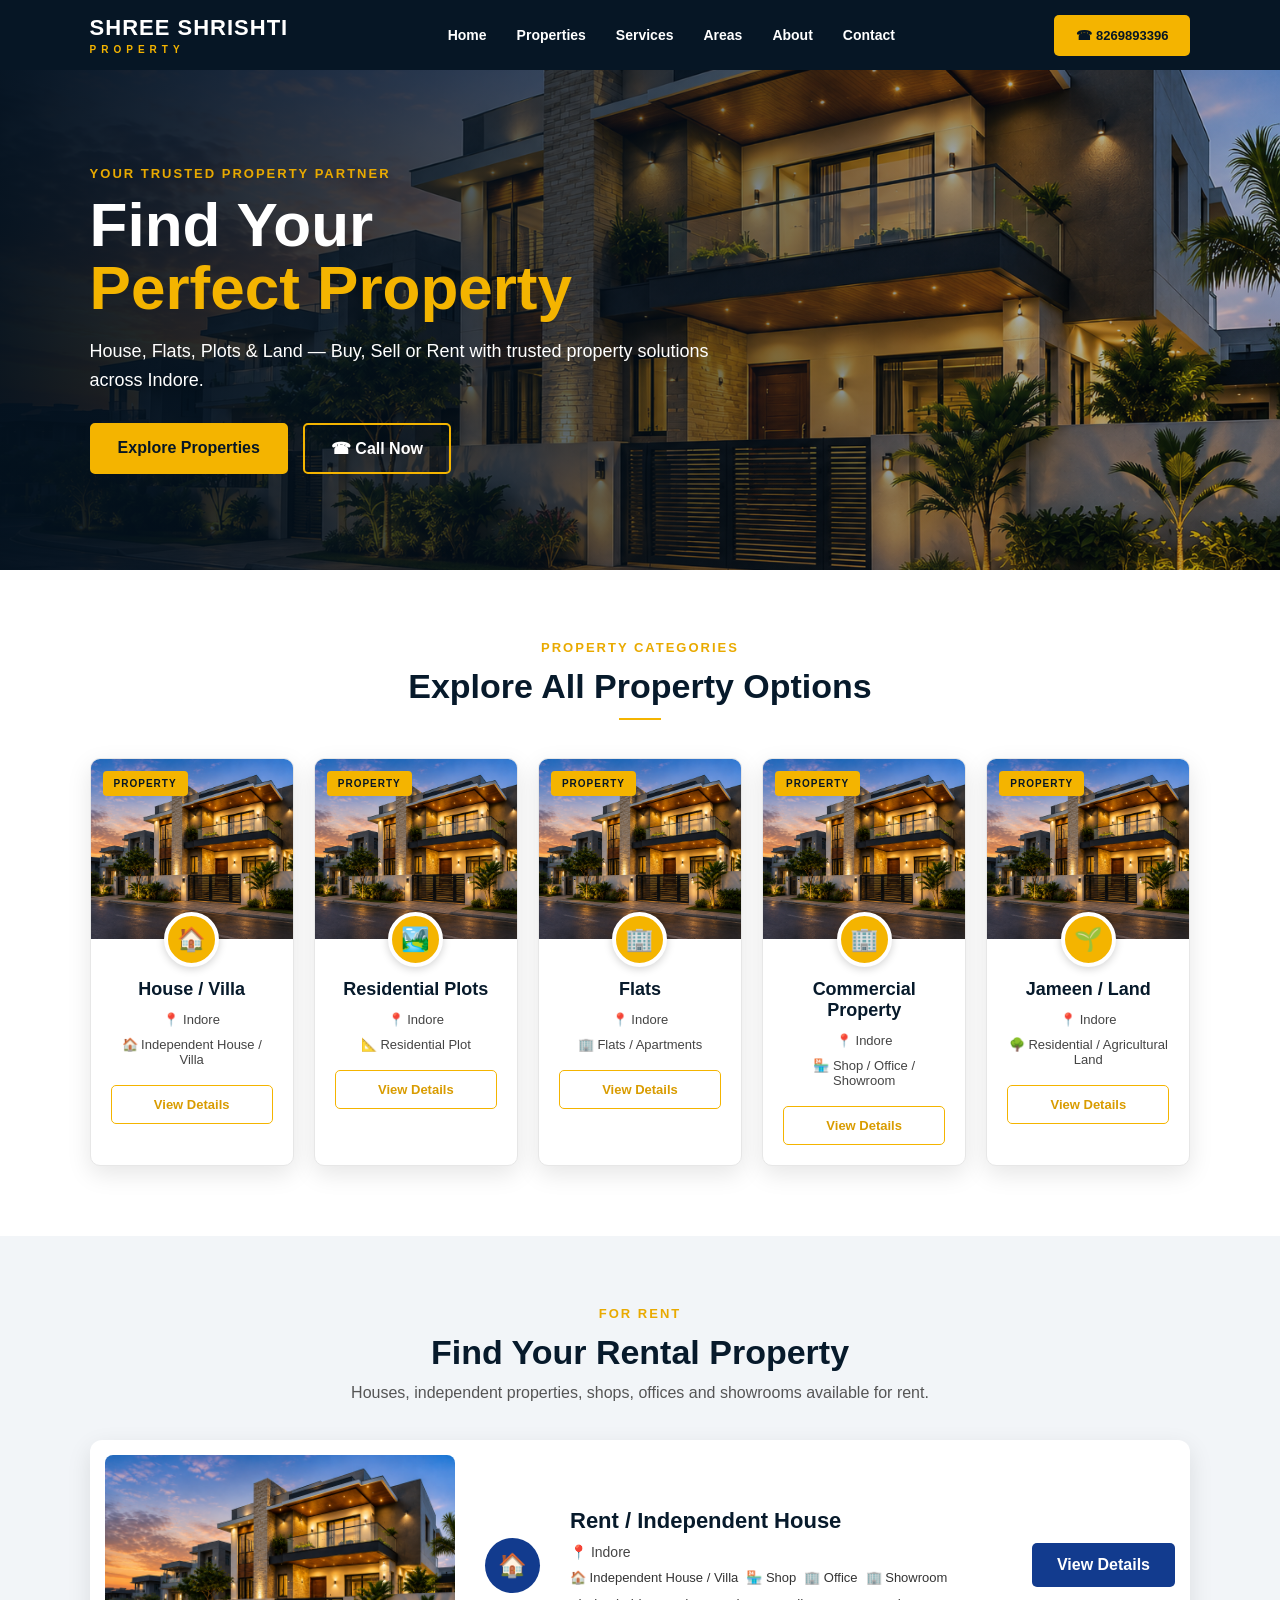
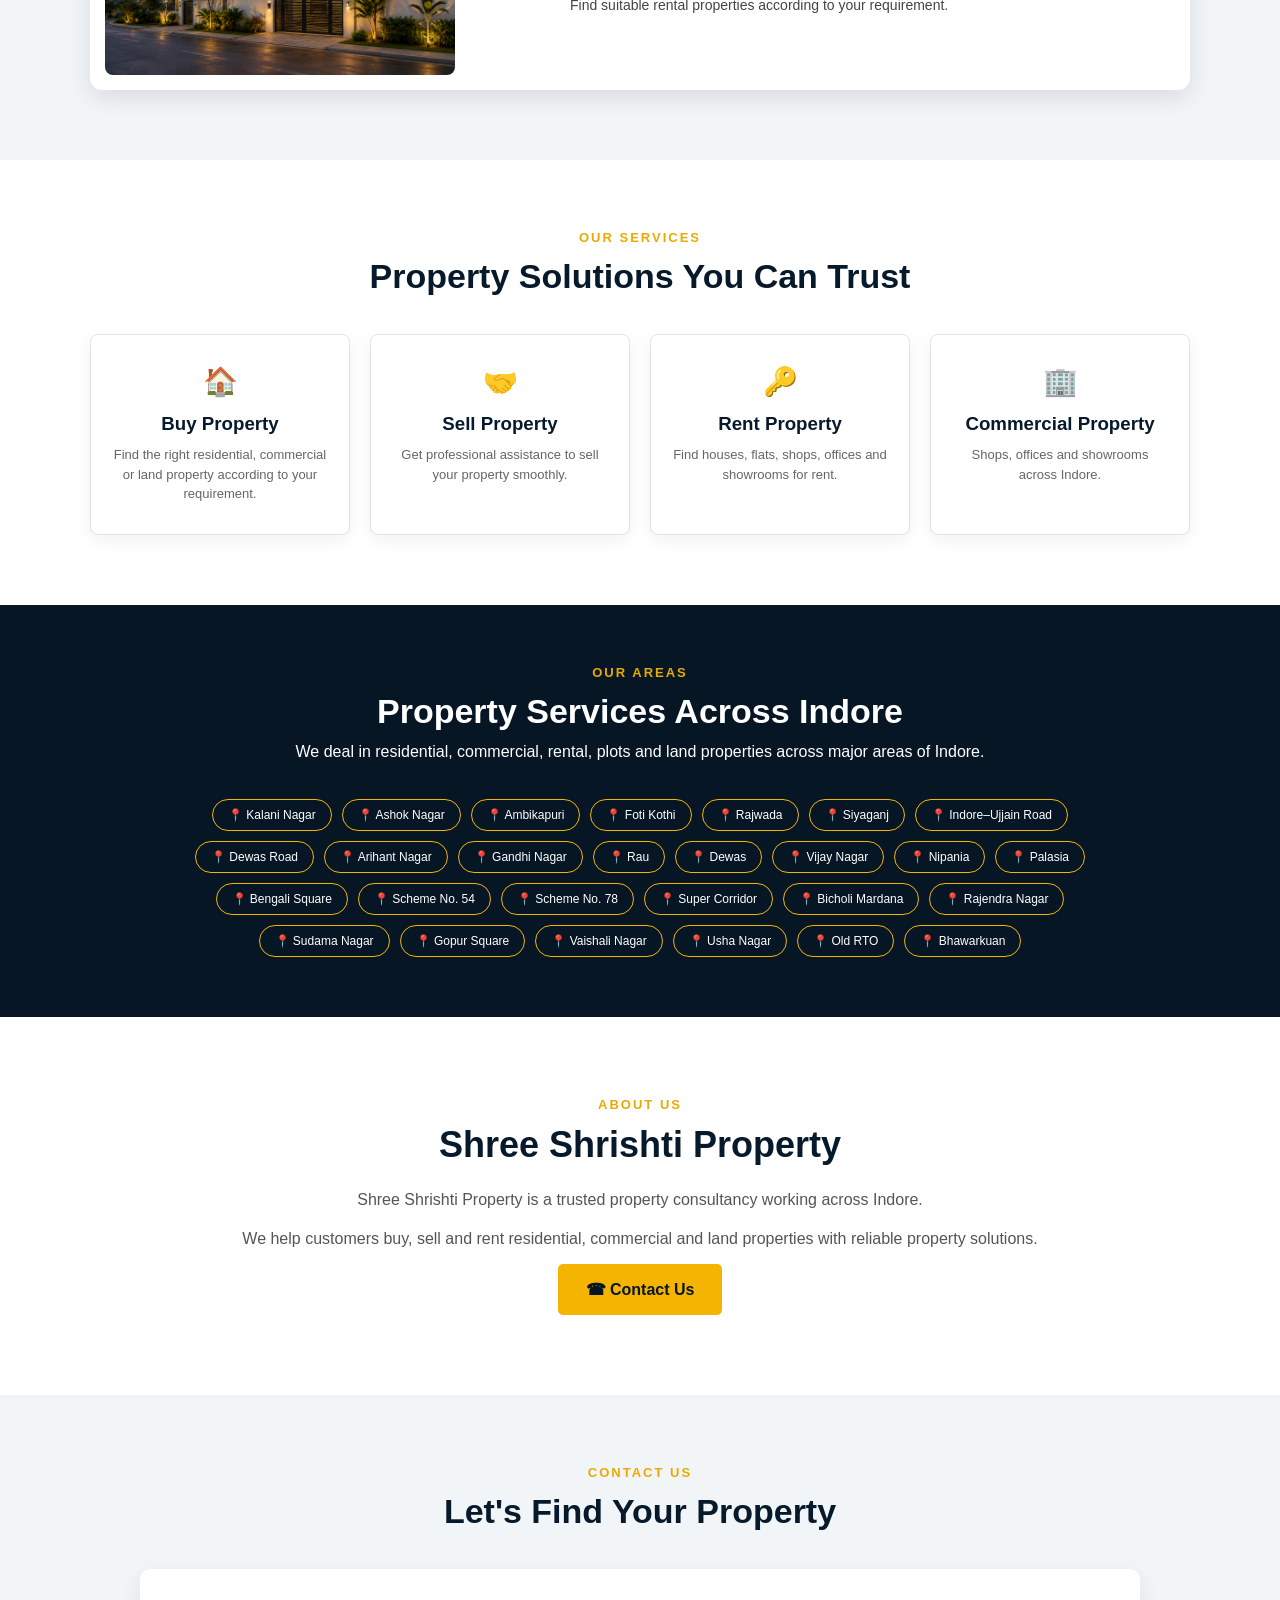
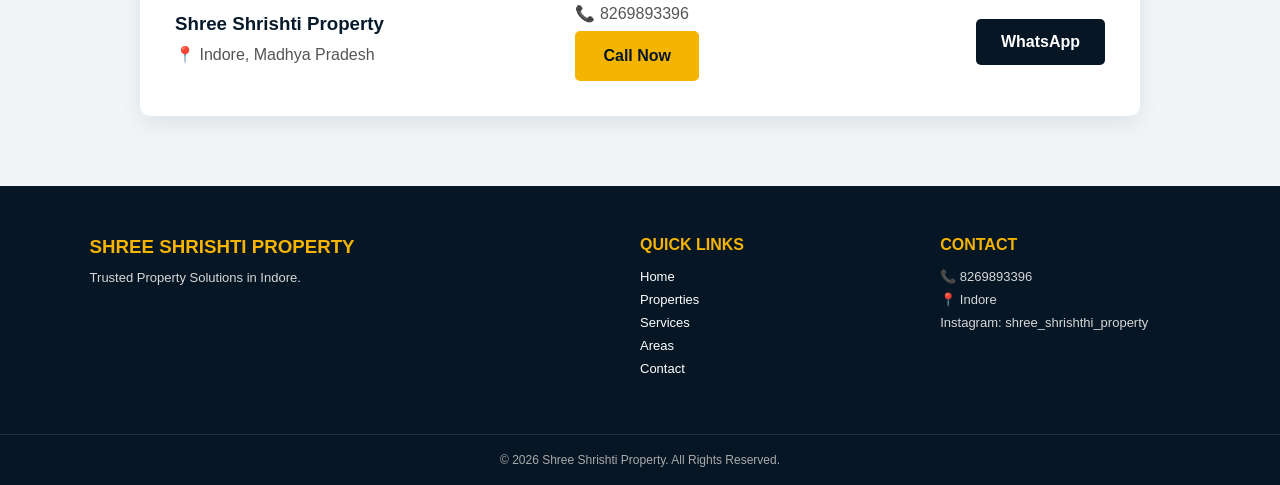
<file: index.html>
<!DOCTYPE html>
<html lang="en">

<head>
    <meta charset="UTF-8">
    <meta name="viewport" content="width=device-width, initial-scale=1.0">

    <title>Shree Shrishti Property | Indore</title>

    <link rel="stylesheet" href="style.css">
</head>

<body>

<!-- ================= HEADER ================= -->

<header class="header">

    <div class="logo">
        SHREE SHRISHTI
        <span>PROPERTY</span>
    </div>

    <nav>
        <a href="#home">Home</a>
        <a href="#properties">Properties</a>
        <a href="#services">Services</a>
        <a href="#areas">Areas</a>
        <a href="#about">About</a>
        <a href="#contact">Contact</a>
    </nav>

    <a href="tel:8269893396" class="phone-btn">
        ☎ 8269893396
    </a>

</header>


<!-- ================= HERO ================= -->

<section class="hero" id="home">

    <div class="hero-overlay"></div>

    <div class="hero-content">

        <div class="gold-heading">
            YOUR TRUSTED PROPERTY PARTNER
        </div>

        <h1>
            Find Your
            <span>Perfect Property</span>
        </h1>

        <p>
            House, Flats, Plots & Land — Buy, Sell or Rent
            with trusted property solutions across Indore.
        </p>

        <div class="hero-buttons">

            <a href="#properties" class="gold-btn">
                Explore Properties
            </a>

            <a href="tel:8269893396" class="dark-outline-btn">
                ☎ Call Now
            </a>

        </div>

    </div>

</section>



<!-- ================= PROPERTY CATEGORIES ================= -->

<section class="properties-section" id="properties">

    <div class="section-heading">

        <div class="gold-heading">
            PROPERTY CATEGORIES
        </div>

        <h2>
            Explore All Property Options
        </h2>

        <div class="heading-line"></div>

    </div>


    <div class="property-grid">


        <!-- HOUSE / VILLA -->

        <div class="property-card">

            <div class="card-image">

                <img src="property.png" alt="House Villa">

                <span class="property-label">
                    PROPERTY
                </span>

            </div>

            <div class="card-content">

                <div class="card-icon">
                    🏠
                </div>

                <h3>
                    House / Villa
                </h3>

                <p>
                    📍 Indore
                </p>

                <p>
                    🏠 Independent House / Villa
                </p>

                <a
                    href="property-details.html?type=house"
                    class="view-btn">

                    View Details

                </a>

            </div>

        </div>



        <!-- RESIDENTIAL PLOTS -->

        <div class="property-card">

            <div class="card-image">

                <img src="property.png" alt="Residential Plots">

                <span class="property-label">
                    PROPERTY
                </span>

            </div>

            <div class="card-content">

                <div class="card-icon">
                    🏞️
                </div>

                <h3>
                    Residential Plots
                </h3>

                <p>
                    📍 Indore
                </p>

                <p>
                    📐 Residential Plot
                </p>

                <a
                    href="property-details.html?type=plots"
                    class="view-btn">

                    View Details

                </a>

            </div>

        </div>



        <!-- FLATS -->

        <div class="property-card">

            <div class="card-image">

                <img src="property.png" alt="Flats">

                <span class="property-label">
                    PROPERTY
                </span>

            </div>

            <div class="card-content">

                <div class="card-icon">
                    🏢
                </div>

                <h3>
                    Flats
                </h3>

                <p>
                    📍 Indore
                </p>

                <p>
                    🏢 Flats / Apartments
                </p>

                <a
                    href="property-details.html?type=flats"
                    class="view-btn">

                    View Details

                </a>

            </div>

        </div>



        <!-- COMMERCIAL PROPERTY -->

        <div class="property-card">

            <div class="card-image">

                <img src="property.png" alt="Commercial Property">

                <span class="property-label">
                    PROPERTY
                </span>

            </div>

            <div class="card-content">

                <div class="card-icon">
                    🏢
                </div>

                <h3>
                    Commercial Property
                </h3>

                <p>
                    📍 Indore
                </p>

                <p>
                    🏪 Shop / Office / Showroom
                </p>

                <a
                    href="property-details.html?type=commercial"
                    class="view-btn">

                    View Details

                </a>

            </div>

        </div>



        <!-- LAND -->

        <div class="property-card">

            <div class="card-image">

                <img src="property.png" alt="Jameen Land">

                <span class="property-label">
                    PROPERTY
                </span>

            </div>

            <div class="card-content">

                <div class="card-icon">
                    🌱
                </div>

                <h3>
                    Jameen / Land
                </h3>

                <p>
                    📍 Indore
                </p>

                <p>
                    🌳 Residential / Agricultural Land
                </p>

                <a
                    href="property-details.html?type=land"
                    class="view-btn">

                    View Details

                </a>

            </div>

        </div>

    </div>

</section>



<!-- ================= RENT ================= -->

<section class="rent-section">

    <div class="section-heading">

        <div class="gold-heading">
            FOR RENT
        </div>

        <h2>
            Find Your Rental Property
        </h2>

        <p>
            Houses, independent properties, shops,
            offices and showrooms available for rent.
        </p>

    </div>


    <div class="rent-card">

        <div class="rent-image">

            <img
                src="property.png"
                alt="Rental Property">

        </div>


        <div class="rent-content">

            <div class="rent-icon">
                🏠
            </div>


            <div>

                <h3>
                    Rent / Independent House
                </h3>

                <p>
                    📍 Indore
                </p>

                <div class="rent-types">

                    <span>
                        🏠 Independent House / Villa
                    </span>

                    <span>
                        🏪 Shop
                    </span>

                    <span>
                        🏢 Office
                    </span>

                    <span>
                        🏢 Showroom
                    </span>

                </div>

                <p class="rent-description">
                    Find suitable rental properties
                    according to your requirement.
                </p>

            </div>


            <a
                href="property-details.html?type=rent"
                class="rent-view-btn">

                View Details

            </a>

        </div>

    </div>

</section>



<!-- ================= SERVICES ================= -->

<section class="services-section" id="services">

    <div class="section-heading">

        <div class="gold-heading">
            OUR SERVICES
        </div>

        <h2>
            Property Solutions You Can Trust
        </h2>

    </div>


    <div class="services-grid">


        <div class="service-card">

            <div class="service-icon">
                🏠
            </div>

            <h3>
                Buy Property
            </h3>

            <p>
                Find the right residential,
                commercial or land property
                according to your requirement.
            </p>

        </div>



        <div class="service-card">

            <div class="service-icon">
                🤝
            </div>

            <h3>
                Sell Property
            </h3>

            <p>
                Get professional assistance
                to sell your property smoothly.
            </p>

        </div>



        <div class="service-card">

            <div class="service-icon">
                🔑
            </div>

            <h3>
                Rent Property
            </h3>

            <p>
                Find houses, flats, shops,
                offices and showrooms for rent.
            </p>

        </div>



        <div class="service-card">

            <div class="service-icon">
                🏢
            </div>

            <h3>
                Commercial Property
            </h3>

            <p>
                Shops, offices and showrooms
                across Indore.
            </p>

        </div>

    </div>

</section>



<!-- ================= AREAS ================= -->

<section class="areas-section" id="areas">

    <div class="section-heading">

        <div class="gold-heading">
            OUR AREAS
        </div>

        <h2>
            Property Services Across Indore
        </h2>

        <p>
            We deal in residential, commercial,
            rental, plots and land properties
            across major areas of Indore.
        </p>

    </div>


    <div class="area-list">


        <span>
            📍 Kalani Nagar
        </span>

        <span>
            📍 Ashok Nagar
        </span>

        <span>
            📍 Ambikapuri
        </span>

        <span>
            📍 Foti Kothi
        </span>

        <span>
            📍 Rajwada
        </span>

        <span>
            📍 Siyaganj
        </span>

        <span>
            📍 Indore–Ujjain Road
        </span>

        <span>
            📍 Dewas Road
        </span>

        <span>
            📍 Arihant Nagar
        </span>

        <span>
            📍 Gandhi Nagar
        </span>

        <span>
            📍 Rau
        </span>

        <span>
            📍 Dewas
        </span>

        <span>
            📍 Vijay Nagar
        </span>

        <span>
            📍 Nipania
        </span>

        <span>
            📍 Palasia
        </span>

        <span>
            📍 Bengali Square
        </span>

        <span>
            📍 Scheme No. 54
        </span>

        <span>
            📍 Scheme No. 78
        </span>

        <span>
            📍 Super Corridor
        </span>

        <span>
            📍 Bicholi Mardana
        </span>

        <span>
            📍 Rajendra Nagar
        </span>

        <span>
            📍 Sudama Nagar
        </span>

        <span>
            📍 Gopur Square
        </span>

        <span>
            📍 Vaishali Nagar
        </span>

        <span>
            📍 Usha Nagar
        </span>

        <span>
            📍 Old RTO
        </span>

        <span>
            📍 Bhawarkuan
        </span>


    </div>

</section>



<!-- ================= ABOUT ================= -->

<section class="about-section" id="about">

    <div class="about-content">

        <div class="gold-heading">
            ABOUT US
        </div>

        <h2>
            Shree Shrishti Property
        </h2>

        <p>
            Shree Shrishti Property is a trusted
            property consultancy working across Indore.
        </p>

        <p>
            We help customers buy, sell and rent
            residential, commercial and land properties
            with reliable property solutions.
        </p>

        <a
            href="tel:8269893396"
            class="gold-btn">

            ☎ Contact Us

        </a>

    </div>

</section>



<!-- ================= CONTACT ================= -->

<section class="contact-section" id="contact">

    <div class="section-heading">

        <div class="gold-heading">
            CONTACT US
        </div>

        <h2>
            Let's Find Your Property
        </h2>

    </div>


    <div class="contact-box">


        <div>

            <h3>
                Shree Shrishti Property
            </h3>

            <p>
                📍 Indore, Madhya Pradesh
            </p>

        </div>


        <div>

            <p>
                📞 8269893396
            </p>

            <a
                href="tel:8269893396"
                class="gold-btn">

                Call Now

            </a>

        </div>


        <div>

            <a
                href="https://wa.me/918269893396"
                target="_blank"
                class="whatsapp-btn">

                WhatsApp

            </a>

        </div>

    </div>

</section>



<!-- ================= FOOTER ================= -->

<footer>

    <div class="footer-content">


        <div>

            <h3>
                SHREE SHRISHTI PROPERTY
            </h3>

            <p>
                Trusted Property Solutions in Indore.
            </p>

        </div>


        <div>

            <h4>
                QUICK LINKS
            </h4>

            <a href="#home">
                Home
            </a>

            <a href="#properties">
                Properties
            </a>

            <a href="#services">
                Services
            </a>

            <a href="#areas">
                Areas
            </a>

            <a href="#contact">
                Contact
            </a>

        </div>


        <div>

            <h4>
                CONTACT
            </h4>

            <p>
                📞 8269893396
            </p>

            <p>
                📍 Indore
            </p>

            <p>
                Instagram:
                shree_shrishthi_property
            </p>

        </div>


    </div>


    <div class="footer-bottom">

        © 2026 Shree Shrishti Property.
        All Rights Reserved.

    </div>

</footer>


</body>

</html>
</file>
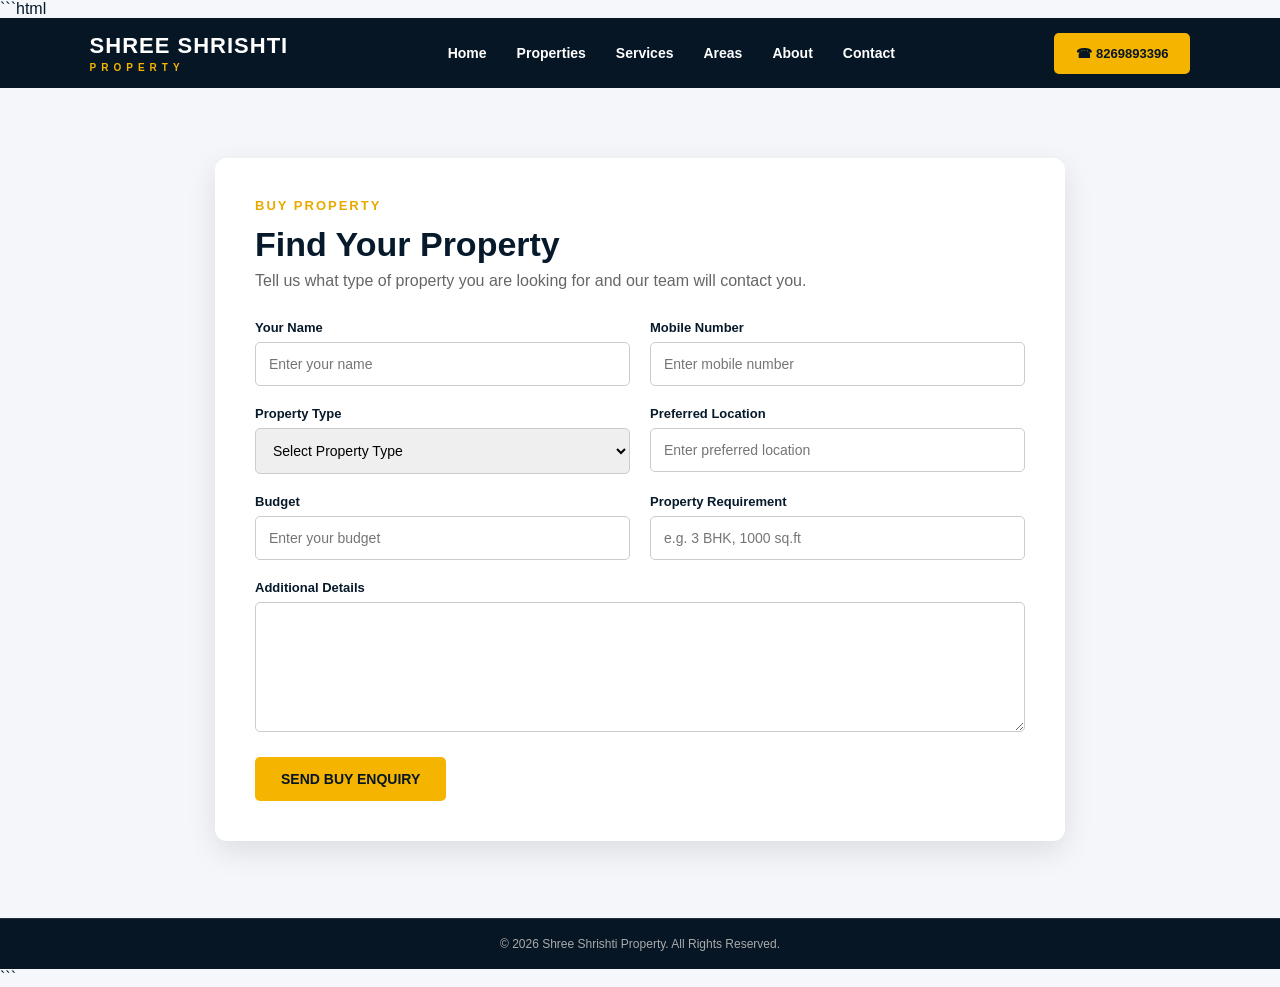
<file: buy-property.html>
```html
<!DOCTYPE html>
<html lang="en">

<head>

    <meta charset="UTF-8">

    <meta
        name="viewport"
        content="width=device-width, initial-scale=1.0">

    <title>
        Buy Property | Shree Shrishti Property
    </title>

    <link
        rel="stylesheet"
        href="style.css">

</head>

<body>


<header class="header">

    <div class="logo">

        SHREE SHRISHTI

        <span>
            PROPERTY
        </span>

    </div>


    <nav>

        <a href="index.html#home">
            Home
        </a>

        <a href="index.html#properties">
            Properties
        </a>

        <a href="index.html#services">
            Services
        </a>

        <a href="index.html#areas">
            Areas
        </a>

        <a href="index.html#about">
            About
        </a>

        <a href="index.html#contact">
            Contact
        </a>

    </nav>


    <a
        href="tel:8269893396"
        class="phone-btn">

        ☎ 8269893396

    </a>

</header>



<section class="form-page">

    <div class="form-container">


        <div class="gold-heading">

            BUY PROPERTY

        </div>


        <h1>

            Find Your Property

        </h1>


        <p class="form-description">

            Tell us what type of property
            you are looking for and our team
            will contact you.

        </p>



        <div class="form-grid">


            <div class="form-group">

                <label>
                    Your Name
                </label>

                <input
                    type="text"
                    placeholder="Enter your name">

            </div>



            <div class="form-group">

                <label>
                    Mobile Number
                </label>

                <input
                    type="tel"
                    placeholder="Enter mobile number"
                    maxlength="10">

            </div>



            <div class="form-group">

                <label>
                    Property Type
                </label>

                <select>

                    <option value="">
                        Select Property Type
                    </option>

                    <option>
                        House / Villa
                    </option>

                    <option>
                        Residential Plot
                    </option>

                    <option>
                        Flats / Apartments
                    </option>

                    <option>
                        Commercial Property
                    </option>

                    <option>
                        Jameen / Land
                    </option>

                </select>

            </div>



            <div class="form-group">

                <label>
                    Preferred Location
                </label>

                <input
                    type="text"
                    placeholder="Enter preferred location">

            </div>



            <div class="form-group">

                <label>
                    Budget
                </label>

                <input
                    type="text"
                    placeholder="Enter your budget">

            </div>



            <div class="form-group">

                <label>
                    Property Requirement
                </label>

                <input
                    type="text"
                    placeholder="e.g. 3 BHK, 1000 sq.ft">

            </div>



            <div class="form-group full">

                <label>
                    Additional Details
                </label>

                <textarea
                    placeholder="Tell us anything else about your requirement">
                </textarea>

            </div>


        </div>



        <a
            href="https://forms.gle/1HvBRMbZvHKNYqM27"
            target="_blank"
            rel="noopener noreferrer"
            class="gold-btn form-submit">

            SEND BUY ENQUIRY

        </a>


    </div>

</section>



<footer>

    <div class="footer-bottom">

        © 2026 Shree Shrishti Property.
        All Rights Reserved.

    </div>

</footer>


</body>

</html>
```
</file>
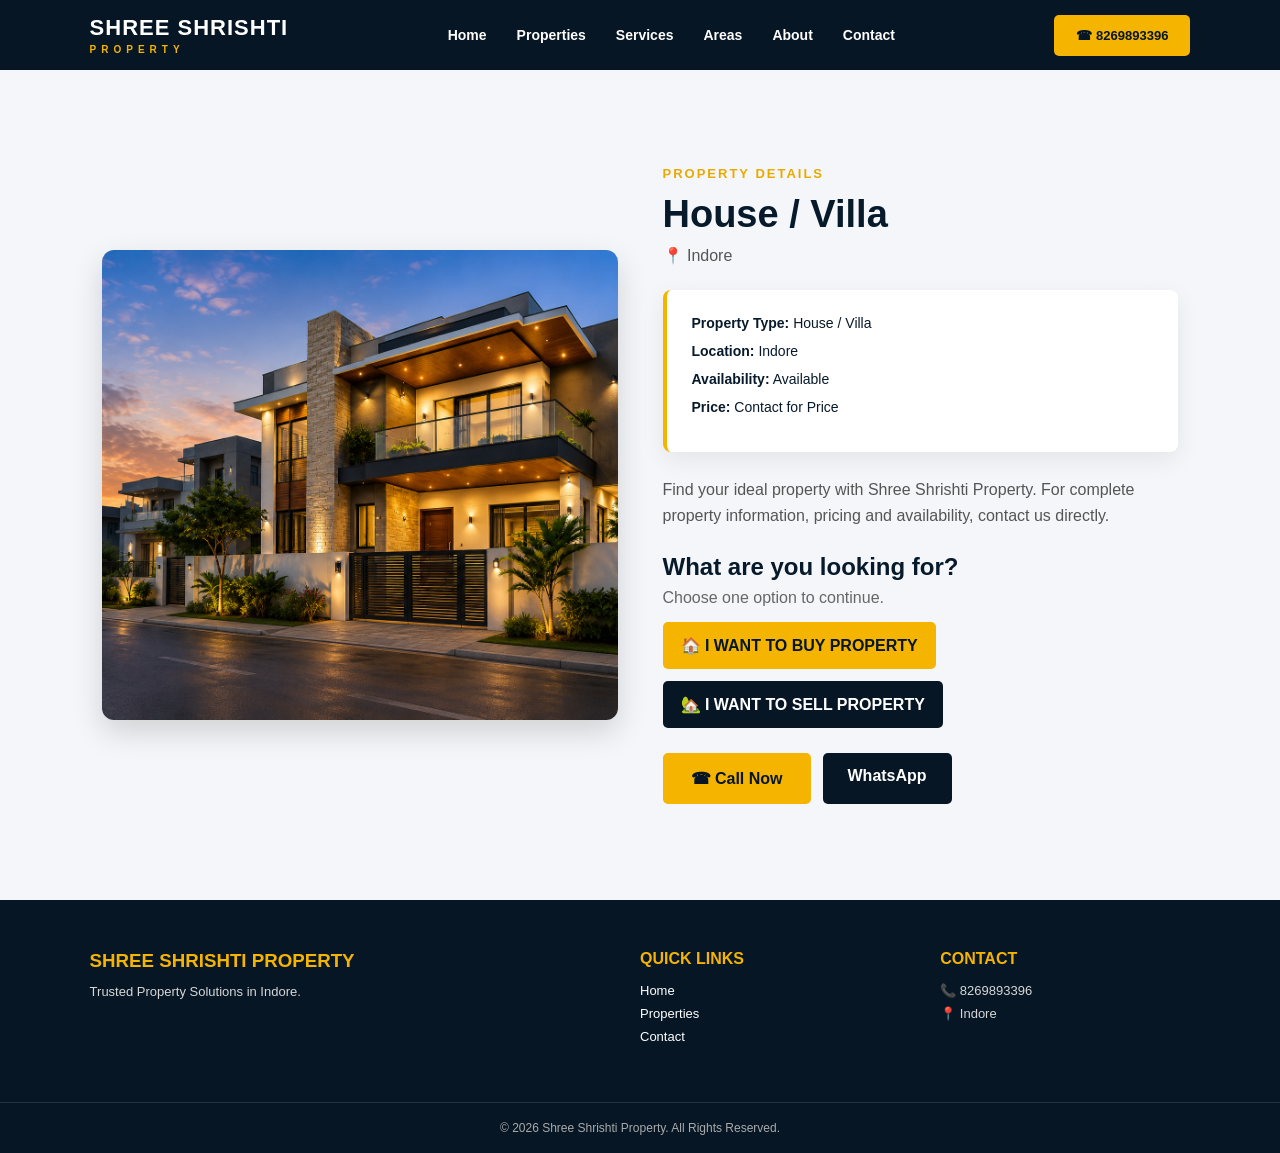
<file: property-details.html>
<!DOCTYPE html>
<html lang="en">

<head>

    <meta charset="UTF-8">

    <meta
        name="viewport"
        content="width=device-width, initial-scale=1.0">

    <title>
        Property Details | Shree Shrishti Property
    </title>

    <link
        rel="stylesheet"
        href="style.css">

</head>

<body>


<header class="header">

    <div class="logo">
        SHREE SHRISHTI
        <span>PROPERTY</span>
    </div>

    <nav>

        <a href="index.html#home">
            Home
        </a>

        <a href="index.html#properties">
            Properties
        </a>

        <a href="index.html#services">
            Services
        </a>

        <a href="index.html#areas">
            Areas
        </a>

        <a href="index.html#about">
            About
        </a>

        <a href="index.html#contact">
            Contact
        </a>

    </nav>

    <a
        href="tel:8269893396"
        class="phone-btn">

        ☎ 8269893396

    </a>

</header>



<section class="property-details-page">


    <div class="details-image">

        <img
            src="property.png"
            alt="Property">

    </div>



    <div class="details-content">

        <div class="gold-heading">
            PROPERTY DETAILS
        </div>


        <h1 id="propertyTitle">
            House / Villa
        </h1>


        <p class="location">
            📍 Indore
        </p>


        <div class="details-box">

            <p>
                <strong>Property Type:</strong>
                <span id="propertyType">
                    House / Villa
                </span>
            </p>

            <p>
                <strong>Location:</strong>
                Indore
            </p>

            <p>
                <strong>Availability:</strong>
                Available
            </p>

            <p>
                <strong>Price:</strong>
                Contact for Price
            </p>

        </div>


        <p class="details-description">

            Find your ideal property with
            Shree Shrishti Property.

            For complete property information,
            pricing and availability,
            contact us directly.

        </p>



        <div class="choice-box">

            <h2>
                What are you looking for?
            </h2>

            <p>
                Choose one option to continue.
            </p>


            <div class="choice-buttons">

                <a
                    href="buy-property.html"
                    class="buy-choice">

                    🏠 I WANT TO BUY PROPERTY

                </a>


                <a
                    href="sell-property.html"
                    class="sell-choice">

                    🏡 I WANT TO SELL PROPERTY

                </a>

            </div>

        </div>



        <div class="details-buttons">

            <a
                href="tel:8269893396"
                class="gold-btn">

                ☎ Call Now

            </a>


            <a
                href="https://wa.me/918269893396"
                target="_blank"
                class="whatsapp-btn">

                WhatsApp

            </a>

        </div>

    </div>

</section>



<footer>

    <div class="footer-content">

        <div>

            <h3>
                SHREE SHRISHTI PROPERTY
            </h3>

            <p>
                Trusted Property Solutions in Indore.
            </p>

        </div>

        <div>

            <h4>
                QUICK LINKS
            </h4>

            <a href="index.html">
                Home
            </a>

            <a href="index.html#properties">
                Properties
            </a>

            <a href="index.html#contact">
                Contact
            </a>

        </div>

        <div>

            <h4>
                CONTACT
            </h4>

            <p>
                📞 8269893396
            </p>

            <p>
                📍 Indore
            </p>

        </div>

    </div>


    <div class="footer-bottom">

        © 2026 Shree Shrishti Property.
        All Rights Reserved.

    </div>

</footer>



<script>

const params =
    new URLSearchParams(
        window.location.search
    );

const type =
    params.get("type");

const title =
    document.getElementById(
        "propertyTitle"
    );

const propertyType =
    document.getElementById(
        "propertyType"
    );


if (type === "house") {

    title.textContent =
        "House / Villa";

    propertyType.textContent =
        "House / Villa";

}


else if (type === "plots") {

    title.textContent =
        "Residential Plots";

    propertyType.textContent =
        "Residential Plot";

}


else if (type === "flats") {

    title.textContent =
        "Flats";

    propertyType.textContent =
        "Flats / Apartments";

}


else if (type === "commercial") {

    title.textContent =
        "Commercial Property";

    propertyType.textContent =
        "Shop / Office / Showroom";

}


else if (type === "land") {

    title.textContent =
        "Jameen / Land";

    propertyType.textContent =
        "Residential / Agricultural Land";

}


else if (type === "rent") {

    title.textContent =
        "Rent / Independent House";

    propertyType.textContent =
        "Independent House / Villa / Shop / Office / Showroom";

}

</script>


</body>

</html>
</file>
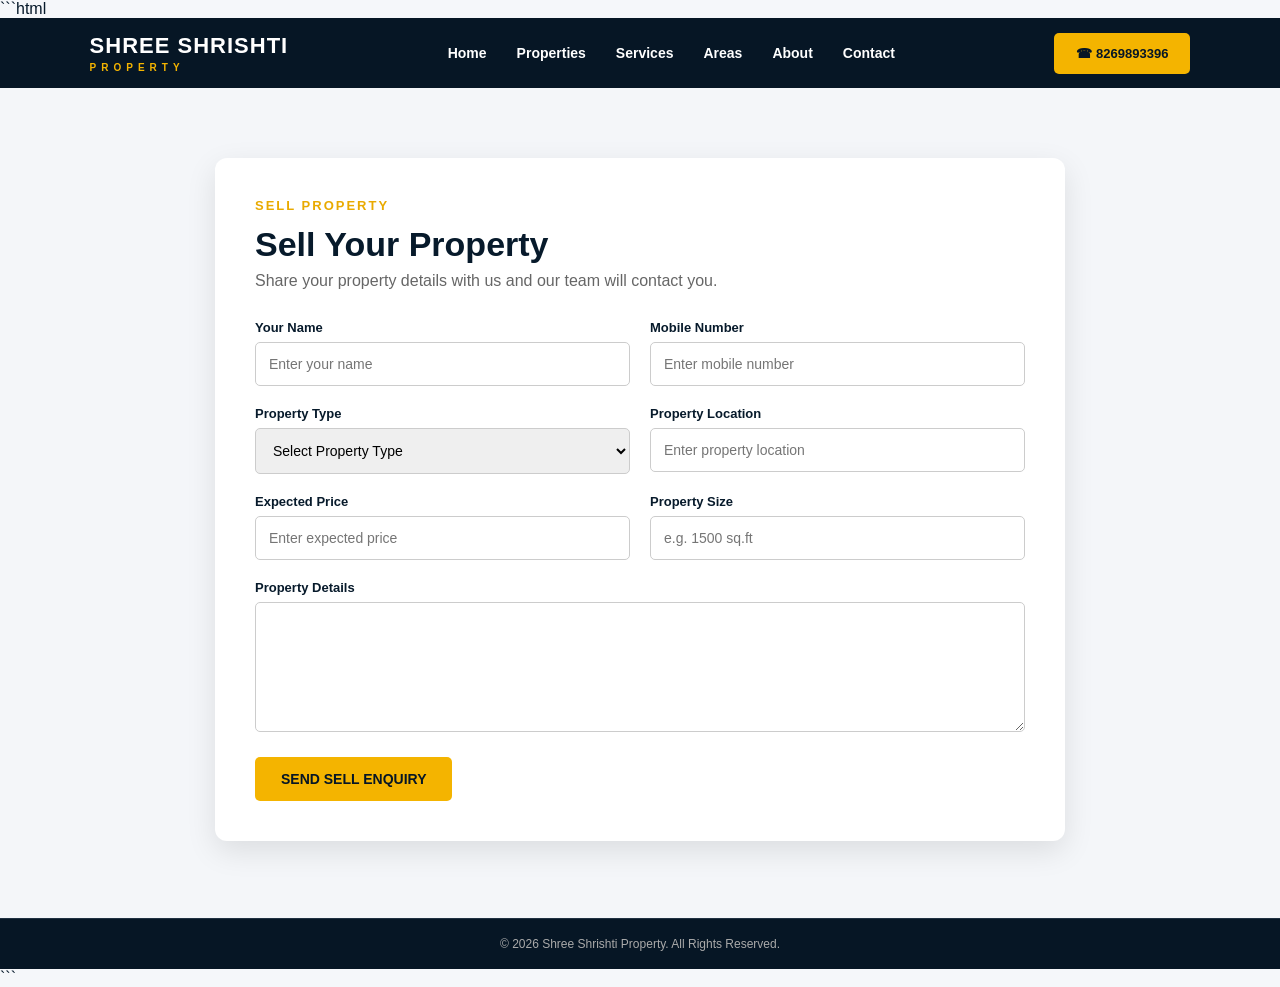
<file: sell-property.html>
```html
<!DOCTYPE html>
<html lang="en">

<head>

    <meta charset="UTF-8">

    <meta
        name="viewport"
        content="width=device-width, initial-scale=1.0">

    <title>
        Sell Property | Shree Shrishti Property
    </title>

    <link
        rel="stylesheet"
        href="style.css">

</head>

<body>


<header class="header">

    <div class="logo">
        SHREE SHRISHTI
        <span>PROPERTY</span>
    </div>


    <nav>

        <a href="index.html#home">
            Home
        </a>

        <a href="index.html#properties">
            Properties
        </a>

        <a href="index.html#services">
            Services
        </a>

        <a href="index.html#areas">
            Areas
        </a>

        <a href="index.html#about">
            About
        </a>

        <a href="index.html#contact">
            Contact
        </a>

    </nav>


    <a
        href="tel:8269893396"
        class="phone-btn">

        ☎ 8269893396

    </a>

</header>



<section class="form-page">

    <div class="form-container">


        <div class="gold-heading">
            SELL PROPERTY
        </div>


        <h1>
            Sell Your Property
        </h1>


        <p class="form-description">

            Share your property details with us
            and our team will contact you.

        </p>



        <div class="form-grid">


            <div class="form-group">

                <label>
                    Your Name
                </label>

                <input
                    type="text"
                    placeholder="Enter your name">

            </div>



            <div class="form-group">

                <label>
                    Mobile Number
                </label>

                <input
                    type="tel"
                    placeholder="Enter mobile number"
                    maxlength="10">

            </div>



            <div class="form-group">

                <label>
                    Property Type
                </label>

                <select>

                    <option value="">
                        Select Property Type
                    </option>

                    <option>
                        House / Villa
                    </option>

                    <option>
                        Residential Plot
                    </option>

                    <option>
                        Flats / Apartments
                    </option>

                    <option>
                        Commercial Property
                    </option>

                    <option>
                        Jameen / Land
                    </option>

                </select>

            </div>



            <div class="form-group">

                <label>
                    Property Location
                </label>

                <input
                    type="text"
                    placeholder="Enter property location">

            </div>



            <div class="form-group">

                <label>
                    Expected Price
                </label>

                <input
                    type="text"
                    placeholder="Enter expected price">

            </div>



            <div class="form-group">

                <label>
                    Property Size
                </label>

                <input
                    type="text"
                    placeholder="e.g. 1500 sq.ft">

            </div>



            <div class="form-group full">

                <label>
                    Property Details
                </label>

                <textarea
                    placeholder="Enter complete property details">
                </textarea>

            </div>


        </div>



        <!-- GOOGLE FORM -->

        <a
            href="https://forms.gle/afBiAGtkXwmsbN3V7"
            target="_blank"
            class="gold-btn form-submit">

            SEND SELL ENQUIRY

        </a>


    </div>

</section>



<footer>

    <div class="footer-bottom">

        © 2026 Shree Shrishti Property.
        All Rights Reserved.

    </div>

</footer>


</body>

</html>
```
</file>
<file: style.css>
/* =========================
   RESET
========================= */

* {
    margin: 0;
    padding: 0;
    box-sizing: border-box;
}

html {
    scroll-behavior: smooth;
}

body {
    font-family: Arial, Helvetica, sans-serif;
    background: #f5f7fa;
    color: #071a2b;
}

a {
    text-decoration: none;
}

img {
    display: block;
    max-width: 100%;
}


/* =========================
   HEADER
========================= */

.header {
    height: 70px;
    background: #061625;
    display: flex;
    align-items: center;
    justify-content: space-between;
    padding: 0 7%;
    position: sticky;
    top: 0;
    z-index: 1000;
}

.logo {
    color: white;
    font-size: 22px;
    font-weight: 900;
    letter-spacing: 1px;
}

.logo span {
    display: block;
    color: #f4b400;
    font-size: 10px;
    letter-spacing: 5px;
    margin-top: 3px;
}

.header nav {
    display: flex;
    gap: 30px;
}

.header nav a {
    color: white;
    font-size: 14px;
    font-weight: 600;
}

.header nav a:hover {
    color: #f4b400;
}

.phone-btn {
    background: #f4b400;
    color: #061625;
    padding: 13px 22px;
    border-radius: 5px;
    font-weight: 700;
    font-size: 13px;
}


/* =========================
   HERO
========================= */

.hero {
    min-height: 500px;
    position: relative;

    background:
        linear-gradient(
            90deg,
            rgba(3, 17, 30, 0.96),
            rgba(3, 17, 30, 0.60),
            rgba(3, 17, 30, 0.20)
        ),
        url("property.png");

    background-size: cover;
    background-position: center;
    display: flex;
    align-items: center;
}

.hero-content {
    position: relative;
    z-index: 2;
    margin-left: 7%;
    max-width: 620px;
    color: white;
}

.gold-heading {
    color: #e9aa00;
    font-size: 13px;
    font-weight: 800;
    letter-spacing: 2px;
    margin-bottom: 12px;
}

.hero h1 {
    font-size: 62px;
    line-height: 1.02;
    margin-bottom: 18px;
}

.hero h1 span {
    display: block;
    color: #f4b400;
}

.hero p {
    font-size: 18px;
    line-height: 1.6;
    max-width: 620px;
}

.hero-buttons {
    display: flex;
    gap: 15px;
    margin-top: 28px;
}

.gold-btn {
    display: inline-block;
    background: #f4b400;
    color: #061625;
    padding: 14px 26px;
    border-radius: 5px;
    font-weight: 800;
    border: 2px solid #f4b400;
}

.gold-btn:hover {
    background: #d99c00;
}

.dark-outline-btn {
    display: inline-block;
    color: white;
    border: 2px solid #f4b400;
    padding: 14px 26px;
    border-radius: 5px;
    font-weight: 800;
}


/* =========================
   SECTION HEADING
========================= */

.section-heading {
    text-align: center;
    margin-bottom: 38px;
}

.section-heading h2 {
    font-size: 34px;
    margin-bottom: 12px;
}

.heading-line {
    width: 42px;
    height: 2px;
    background: #f4b400;
    margin: auto;
}


/* =========================
   PROPERTY SECTION
========================= */

.properties-section {
    padding: 70px 7%;
    background: white;
}

.property-grid {
    display: grid;
    grid-template-columns: repeat(5, 1fr);
    gap: 20px;
}

.property-card {
    background: white;
    border-radius: 10px;
    overflow: hidden;
    box-shadow: 0 8px 25px rgba(0, 0, 0, 0.10);
    border: 1px solid #e7e7e7;
    transition: 0.3s;
}

.property-card:hover {
    transform: translateY(-5px);
    box-shadow: 0 14px 30px rgba(0, 0, 0, 0.15);
}

.card-image {
    height: 180px;
    position: relative;
    overflow: hidden;
}

.card-image img {
    width: 100%;
    height: 100%;
    object-fit: cover;
}

.property-label {
    position: absolute;
    top: 12px;
    left: 12px;
    background: #f4b400;
    color: #061625;
    padding: 7px 11px;
    border-radius: 4px;
    font-size: 10px;
    font-weight: 900;
    letter-spacing: 1px;
}

.card-content {
    padding: 20px;
    text-align: center;
    position: relative;
}

.card-icon {
    width: 55px;
    height: 55px;
    border-radius: 50%;
    background: #f4b400;
    border: 4px solid white;
    box-shadow: 0 2px 8px rgba(0, 0, 0, 0.18);
    display: flex;
    align-items: center;
    justify-content: center;
    margin: -47px auto 12px;
    position: relative;
    font-size: 23px;
}

.card-content h3 {
    font-size: 18px;
    margin-bottom: 12px;
}

.card-content p {
    font-size: 13px;
    color: #444;
    margin-bottom: 10px;
}

.view-btn {
    display: block;
    margin-top: 18px;
    padding: 11px;
    border: 1px solid #f4b400;
    border-radius: 5px;
    color: #d99c00;
    font-size: 13px;
    font-weight: 800;
    transition: 0.2s;
}

.view-btn:hover {
    background: #f4b400;
    color: #061625;
}


/* =========================
   RENT SECTION
========================= */

.rent-section {
    padding: 70px 7%;
    background: #f2f5f8;
}

.rent-section .section-heading p {
    color: #555;
    margin-top: 10px;
}

.rent-card {
    max-width: 1100px;
    margin: auto;
    background: white;
    border-radius: 12px;
    padding: 15px;
    display: grid;
    grid-template-columns: 350px 1fr;
    gap: 30px;
    align-items: center;
    box-shadow: 0 8px 25px rgba(0, 0, 0, 0.10);
}

.rent-image img {
    width: 100%;
    height: 220px;
    object-fit: cover;
    border-radius: 8px;
}

.rent-content {
    display: grid;
    grid-template-columns: 65px 1fr auto;
    gap: 20px;
    align-items: center;
}

.rent-icon {
    width: 55px;
    height: 55px;
    border-radius: 50%;
    background: #123b8e;
    color: white;
    display: flex;
    justify-content: center;
    align-items: center;
    font-size: 23px;
}

.rent-content h3 {
    font-size: 22px;
    margin-bottom: 10px;
}

.rent-content p {
    color: #444;
    font-size: 14px;
    margin-bottom: 10px;
}

.rent-types {
    display: flex;
    flex-wrap: wrap;
    gap: 8px;
    font-size: 13px;
    color: #333;
}

.rent-description {
    margin-top: 12px;
}

.rent-view-btn {
    background: #123b8e;
    color: white;
    padding: 13px 25px;
    border-radius: 5px;
    font-weight: 700;
    white-space: nowrap;
}


/* =========================
   SERVICES
========================= */

.services-section {
    padding: 70px 7%;
    background: white;
}

.services-grid {
    display: grid;
    grid-template-columns: repeat(4, 1fr);
    gap: 20px;
    max-width: 1100px;
    margin: auto;
}

.service-card {
    background: white;
    border: 1px solid #e3e3e3;
    border-radius: 8px;
    padding: 30px 20px;
    text-align: center;
    box-shadow: 0 5px 18px rgba(0, 0, 0, 0.06);
}

.service-icon {
    font-size: 28px;
    margin-bottom: 15px;
}

.service-card h3 {
    margin-bottom: 10px;
}

.service-card p {
    color: #666;
    font-size: 13px;
    line-height: 1.5;
}


/* =========================
   AREAS
========================= */

.areas-section {
    padding: 60px 7%;
    background: #061625;
    color: white;
}

.areas-section .section-heading h2 {
    color: white;
}

.area-list {
    max-width: 900px;
    margin: auto;
    display: flex;
    justify-content: center;
    flex-wrap: wrap;
    gap: 10px;
}

.area-list span {
    border: 1px solid #f4b400;
    color: white;
    padding: 8px 15px;
    border-radius: 20px;
    font-size: 12px;
}


/* =========================
   ABOUT
========================= */

.about-section {
    padding: 80px 7%;
    background: white;
}

.about-content {
    max-width: 850px;
    margin: auto;
    text-align: center;
}

.about-content h2 {
    font-size: 36px;
    margin-bottom: 20px;
}

.about-content p {
    color: #555;
    line-height: 1.7;
    margin-bottom: 12px;
}


/* =========================
   CONTACT
========================= */

.contact-section {
    padding: 70px 7%;
    background: #f2f5f8;
}

.contact-box {
    max-width: 1000px;
    margin: auto;
    background: white;
    padding: 35px;
    border-radius: 10px;
    display: grid;
    grid-template-columns: 1fr 1fr auto;
    gap: 25px;
    align-items: center;
    box-shadow: 0 8px 25px rgba(0, 0, 0, 0.08);
}

.contact-box h3 {
    margin-bottom: 10px;
}

.contact-box p {
    color: #555;
    margin-bottom: 8px;
}

.whatsapp-btn {
    display: inline-block;
    background: #061625;
    color: white;
    padding: 14px 25px;
    border-radius: 5px;
    font-weight: 800;
}


/* =========================
   FOOTER
========================= */

footer {
    background: #061625;
    color: white;
}

.footer-content {
    padding: 50px 7%;
    display: grid;
    grid-template-columns: 2fr 1fr 1fr;
    gap: 50px;
}

.footer-content h3 {
    color: #f4b400;
    margin-bottom: 12px;
}

.footer-content h4 {
    color: #f4b400;
    margin-bottom: 15px;
}

.footer-content p {
    color: #d7d7d7;
    font-size: 13px;
    margin-bottom: 8px;
}

.footer-content a {
    display: block;
    color: white;
    font-size: 13px;
    margin-bottom: 8px;
}

.footer-content a:hover {
    color: #f4b400;
}

.footer-bottom {
    border-top: 1px solid #203142;
    text-align: center;
    padding: 18px;
    color: #aaa;
    font-size: 12px;
}


/* =========================
   PROPERTY DETAILS PAGE
========================= */

.property-details-page {
    min-height: calc(100vh - 70px);
    padding: 70px 8%;
    background: #f4f6f9;
    display: grid;
    grid-template-columns: 1fr 1fr;
    gap: 45px;
    align-items: center;
}

.details-image img {
    width: 100%;
    height: 470px;
    object-fit: cover;
    border-radius: 12px;
    box-shadow: 0 12px 30px rgba(0, 0, 0, 0.15);
}

.details-content h1 {
    font-size: 38px;
    margin-bottom: 10px;
}

.location {
    color: #555;
    margin-bottom: 25px;
}

.details-box {
    background: white;
    padding: 25px;
    border-left: 4px solid #f4b400;
    border-radius: 8px;
    box-shadow: 0 8px 25px rgba(0, 0, 0, 0.07);
}

.details-box p {
    margin-bottom: 12px;
    font-size: 14px;
}

.details-description {
    color: #555;
    line-height: 1.6;
    margin: 25px 0;
}

.choice-box {
    margin-top: 25px;
}

.choice-box h2 {
    margin-bottom: 8px;
}

.choice-box > p {
    color: #666;
    margin-bottom: 15px;
}

.choice-buttons {
    display: flex;
    gap: 12px;
    flex-wrap: wrap;
}

.buy-choice,
.sell-choice {
    padding: 14px 18px;
    border-radius: 5px;
    font-weight: 800;
}

.buy-choice {
    background: #f4b400;
    color: #061625;
}

.sell-choice {
    background: #061625;
    color: white;
}

.details-buttons {
    display: flex;
    gap: 12px;
    margin-top: 25px;
}


/* =========================
   BUY / SELL FORMS
========================= */

.form-page {
    min-height: calc(100vh - 70px);
    padding: 70px 20px;
    background: #f4f6f9;
}

.form-container {
    max-width: 850px;
    margin: auto;
    background: white;
    padding: 40px;
    border-radius: 12px;
    box-shadow: 0 10px 30px rgba(0, 0, 0, 0.10);
}

.form-container h1 {
    font-size: 34px;
    margin-bottom: 8px;
}

.form-description {
    color: #666;
    margin-bottom: 30px;
}

.form-grid {
    display: grid;
    grid-template-columns: 1fr 1fr;
    gap: 20px;
}

.form-group {
    display: flex;
    flex-direction: column;
}

.form-group.full {
    grid-column: 1 / -1;
}

.form-group label {
    font-size: 13px;
    font-weight: 700;
    margin-bottom: 7px;
}

.form-group input,
.form-group select,
.form-group textarea {
    width: 100%;
    padding: 13px;
    border: 1px solid #ccc;
    border-radius: 5px;
    font-family: inherit;
    font-size: 14px;
}

.form-group textarea {
    min-height: 130px;
    resize: vertical;
}

.form-submit {
    margin-top: 25px;
    border: none;
    cursor: pointer;
    font-size: 14px;
}


/* =========================
   MOBILE
========================= */

@media (max-width: 1100px) {

    .property-grid {
        grid-template-columns: repeat(3, 1fr);
    }

}

@media (max-width: 850px) {

    .header {
        height: auto;
        padding: 15px 5%;
        flex-wrap: wrap;
        gap: 15px;
    }

    .header nav {
        order: 3;
        width: 100%;
        justify-content: center;
        gap: 15px;
        flex-wrap: wrap;
    }

    .hero {
        min-height: 500px;
    }

    .hero-content {
        margin-left: 5%;
        margin-right: 5%;
    }

    .hero h1 {
        font-size: 45px;
    }

    .property-grid {
        grid-template-columns: repeat(2, 1fr);
    }

    .rent-card {
        grid-template-columns: 1fr;
    }

    .rent-content {
        grid-template-columns: 60px 1fr;
    }

    .rent-view-btn {
        grid-column: 1 / -1;
        text-align: center;
    }

    .services-grid {
        grid-template-columns: repeat(2, 1fr);
    }

    .contact-box {
        grid-template-columns: 1fr;
    }

    .footer-content {
        grid-template-columns: 1fr 1fr;
    }

    .property-details-page {
        grid-template-columns: 1fr;
    }

}

@media (max-width: 600px) {

    .property-grid {
        grid-template-columns: 1fr;
    }

    .services-grid {
        grid-template-columns: 1fr;
    }

    .hero h1 {
        font-size: 38px;
    }

    .hero p {
        font-size: 15px;
    }

    .hero-buttons {
        flex-direction: column;
        align-items: flex-start;
    }

    .form-grid {
        grid-template-columns: 1fr;
    }

    .form-group.full {
        grid-column: auto;
    }

    .form-container {
        padding: 25px;
    }

    .details-buttons {
        flex-direction: column;
    }

    .footer-content {
        grid-template-columns: 1fr;
    }

}
</file>
